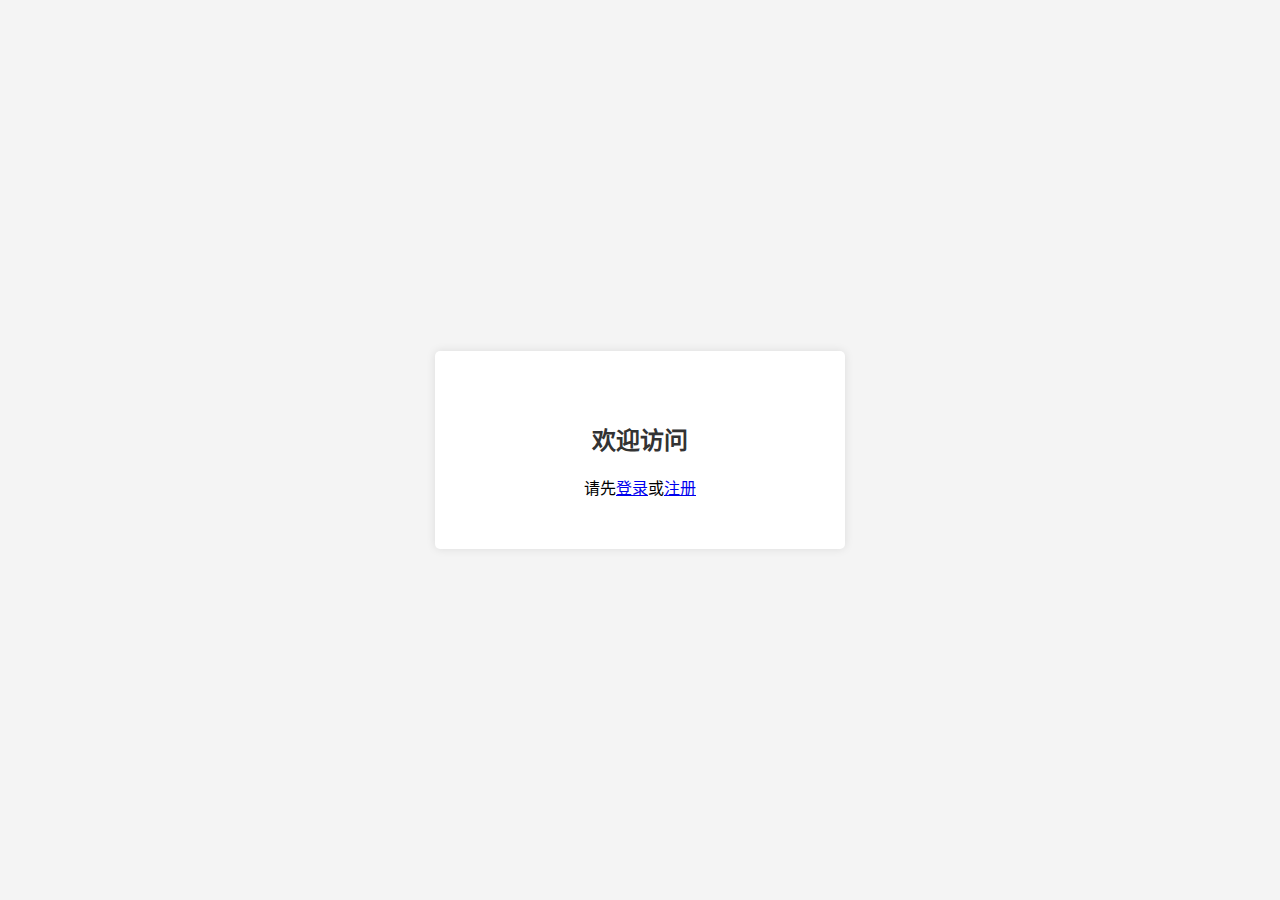
<file: src/main/resources/static/index.html>
<!DOCTYPE html>
<html lang="zh-CN">
<head>
    <meta charset="UTF-8">
    <meta name="viewport" content="width=device-width, initial-scale=1.0">
    <title>首页</title>
    <link rel="stylesheet" href="css/style.css">
    <style>
        .welcome-container {
            text-align: center;
            padding: 20px;
        }
        .btn-logout {
            margin-top: 20px;
            width: auto;
            padding: 8px 16px;
        }
    </style>
</head>
<body>
    <div class="container">
        <div class="welcome-container">
            <h2>欢迎访问</h2>
            <div id="userInfo">
                请先<a href="login.html">登录</a>或<a href="register.html">注册</a>
            </div>
            <div id="loggedInContent" style="display: none;">
                <p>您已成功登录！</p>
                <button id="logoutBtn" class="btn-logout">退出登录</button>
            </div>
        </div>
    </div>
    
    <script src="js/index.js"></script>
</body>
</html>
</file>
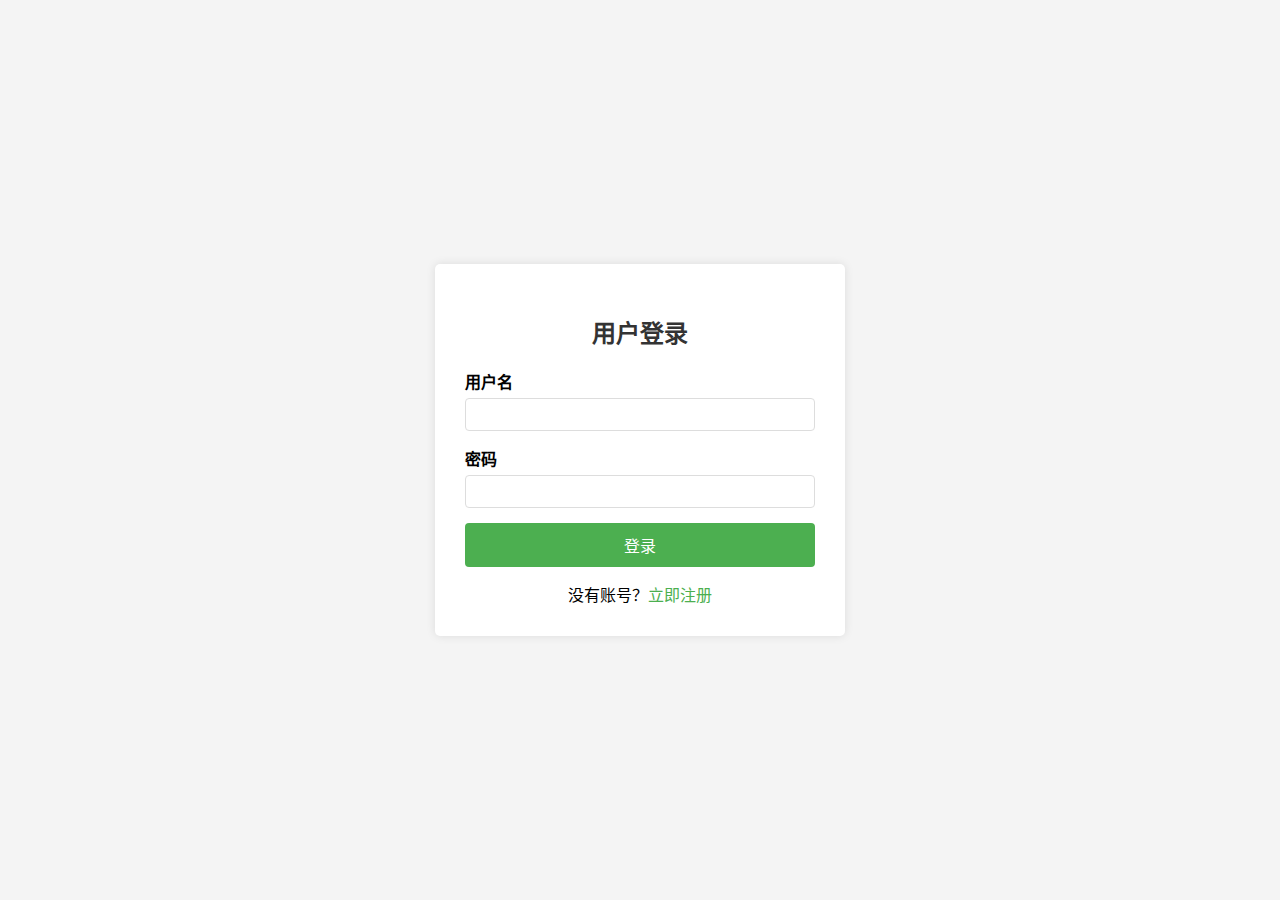
<file: src/main/resources/static/login.html>
<!DOCTYPE html>
<html lang="zh-CN">
<head>
    <meta charset="UTF-8">
    <meta name="viewport" content="width=device-width, initial-scale=1.0">
    <title>用户登录</title>
    <link rel="stylesheet" href="css/style.css">
</head>
<body>
    <div class="container">
        <h2>用户登录</h2>
        <div id="message" class="message" style="display: none;"></div>
        
        <form id="loginForm">
            <div class="form-group">
                <label for="username">用户名</label>
                <input type="text" id="username" name="username" required>
            </div>
            
            <div class="form-group">
                <label for="password">密码</label>
                <input type="password" id="password" name="password" required>
            </div>
            
            <button type="submit">登录</button>
        </form>
        
        <div class="link">
            没有账号？<a href="register.html">立即注册</a>
        </div>
    </div>
    
    <script src="js/login.js"></script>
</body>
</html>
</file>
<file: src/main/resources/static/css/style.css>
body {
    font-family: 'Arial', sans-serif;
    background-color: #f4f4f4;
    margin: 0;
    padding: 0;
    display: flex;
    justify-content: center;
    align-items: center;
    height: 100vh;
}

.container {
    background-color: white;
    padding: 30px;
    border-radius: 5px;
    box-shadow: 0 0 10px rgba(0, 0, 0, 0.1);
    width: 350px;
}

h2 {
    text-align: center;
    color: #333;
}

.form-group {
    margin-bottom: 15px;
}

label {
    display: block;
    margin-bottom: 5px;
    font-weight: bold;
}

input[type="text"],
input[type="password"] {
    width: 100%;
    padding: 8px;
    border: 1px solid #ddd;
    border-radius: 4px;
    box-sizing: border-box;
}

button {
    width: 100%;
    padding: 10px;
    background-color: #4CAF50;
    color: white;
    border: none;
    border-radius: 4px;
    cursor: pointer;
    font-size: 16px;
}

button:hover {
    background-color: #45a049;
}

.captcha-container {
    display: flex;
    align-items: center;
}

.captcha-image {
    margin-left: 10px;
    cursor: pointer;
}

.message {
    margin-top: 15px;
    padding: 10px;
    border-radius: 4px;
    text-align: center;
}

.error {
    background-color: #f8d7da;
    color: #721c24;
}

.success {
    background-color: #d4edda;
    color: #155724;
}

.link {
    text-align: center;
    margin-top: 15px;
}

.link a {
    color: #4CAF50;
    text-decoration: none;
}

.link a:hover {
    text-decoration: underline;
}

.password-strength {
    margin-top: 5px;
    font-size: 12px;
    padding: 3px 8px;
    border-radius: 3px;
}

.strength-weak {
    color: #dc3545;
    background-color: #f8d7da;
}

.strength-medium {
    color: #ffc107;
    background-color: #fff3cd;
}

.strength-strong {
    color: #28a745;
    background-color: #d4edda;
}

.strength-invalid {
    color: #6c757d;
    background-color: #e9ecef;
}
</file>
